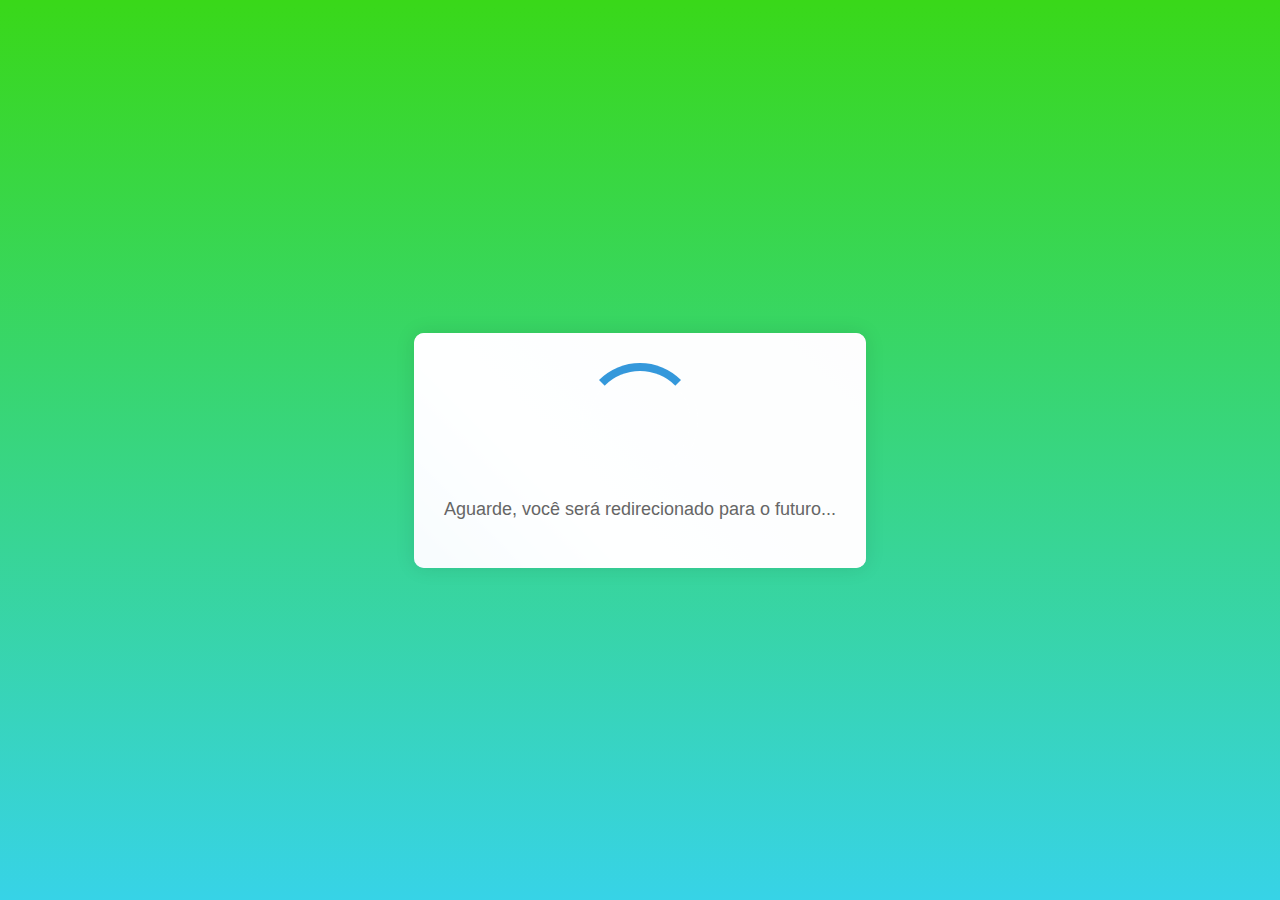
<file: index.html>
<!DOCTYPE html>
<html lang="en">
<head>
<meta charset="UTF-8">
<meta name="viewport" content="width=device-width, initial-scale=1.0">
<title>Redirecionando...</title>
<style>
    body {
        font-family: 'Segoe UI', Tahoma, Geneva, Verdana, sans-serif;
        background: linear-gradient(#39d819, #37d3e7);
        display: flex;
        justify-content: center;
        align-items: center;
        height: 100vh;
        margin: 0;
        overflow: hidden; /* Para esconder o overflow do body */
    }
    .loader {
        position: relative;
        text-align: center;
        background-color: #ffffffde;
        border-radius: 10px;
        padding: 30px;
        box-shadow: 0 0 20px rgba(0, 0, 0, 0.1);
        animation: fade-in 0.6s ease-out;
        overflow: hidden; /* Para esconder o overflow do loader */
    }
    @keyframes fade-in {
        from { opacity: 0; transform: translateY(-20px); }
        to { opacity: 1; transform: translateY(0); }
    }
    .loader .spinner {
        width: 100px;
        height: 100px;
        border-radius: 50%;
        border: 8px solid rgba(255, 255, 255, 0.3); /* Cor do anel de carregamento */
        border-top-color: #3498db; /* Cor do anel de carregamento na parte superior */
        animation: spin 1s linear infinite;
        position: relative;
        margin: 0 auto;
        margin-bottom: 20px;
    }
    @keyframes spin {
        to { transform: rotate(360deg); }
    }
    .loader p {
        margin-top: 20px;
        font-size: 18px;
        color: #666;
    }
    /* Animação de fundo */
    .background-animation {
        position: absolute;
        top: 0;
        left: 0;
        width: 100%;
        height: 100%;
        z-index: -1; /* Coloca a animação atrás do conteúdo */
        background: linear-gradient(45deg, #1c92d2, #f2fcfe, #e2e2e2, #f8f8f8); /* Cores da animação */
        background-size: 400% 400%; /* Tamanho do gradiente */
        animation: gradient-animation 15s ease infinite; /* Animação do gradiente */
    }
    @keyframes gradient-animation {
        0% {
            background-position: 0% 50%;
        }
        50% {
            background-position: 100% 50%;
        }
        100% {
            background-position: 0% 50%;
        }
    }
</style>
</head>
<body>
    <div class="loader">
        <div class="background-animation"></div>
        <div class="spinner"></div>
        <p>Aguarde, você será redirecionado para o futuro...</p>
    </div>

    <script>
        setTimeout(function() {
            window.location.href = "principal.html";
        }, 4000); // Redireciona após 3 segundos (3000 milissegundos)
    </script>
</body>
</html>
</file>
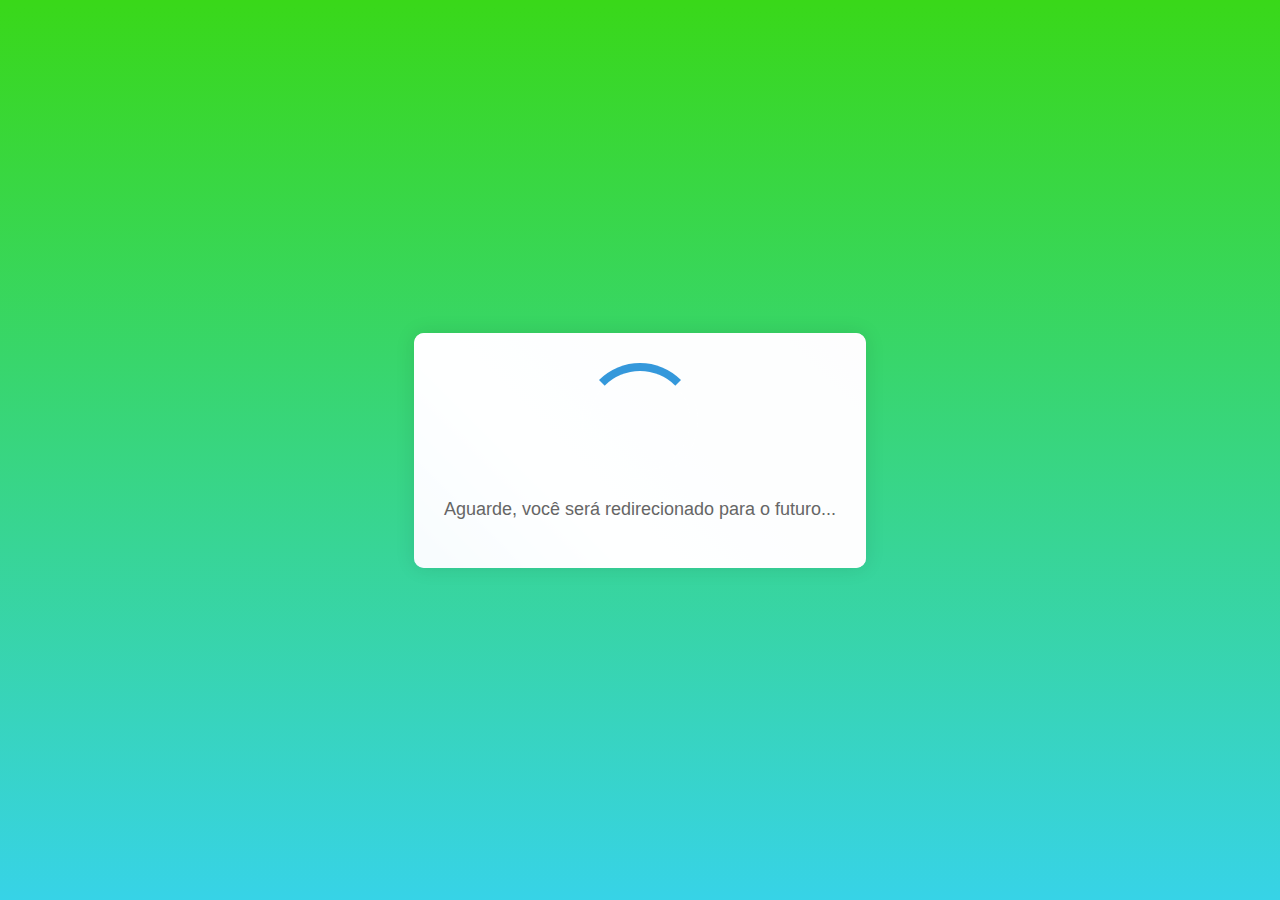
<file: carregamento.html>
<!DOCTYPE html>
<html lang="en">
<head>
<meta charset="UTF-8">
<meta name="viewport" content="width=device-width, initial-scale=1.0">
<title>Redirecionando...</title>
<style>
    body {
        font-family: 'Segoe UI', Tahoma, Geneva, Verdana, sans-serif;
        background: linear-gradient(#39d819, #37d3e7);
        display: flex;
        justify-content: center;
        align-items: center;
        height: 100vh;
        margin: 0;
        overflow: hidden; /* Para esconder o overflow do body */
    }
    .loader {
        position: relative;
        text-align: center;
        background-color: #ffffffde;
        border-radius: 10px;
        padding: 30px;
        box-shadow: 0 0 20px rgba(0, 0, 0, 0.1);
        animation: fade-in 0.6s ease-out;
        overflow: hidden; /* Para esconder o overflow do loader */
    }
    @keyframes fade-in {
        from { opacity: 0; transform: translateY(-20px); }
        to { opacity: 1; transform: translateY(0); }
    }
    .loader .spinner {
        width: 100px;
        height: 100px;
        border-radius: 50%;
        border: 8px solid rgba(255, 255, 255, 0.3); /* Cor do anel de carregamento */
        border-top-color: #3498db; /* Cor do anel de carregamento na parte superior */
        animation: spin 1s linear infinite;
        position: relative;
        margin: 0 auto;
        margin-bottom: 20px;
    }
    @keyframes spin {
        to { transform: rotate(360deg); }
    }
    .loader p {
        margin-top: 20px;
        font-size: 18px;
        color: #666;
    }
    /* Animação de fundo */
    .background-animation {
        position: absolute;
        top: 0;
        left: 0;
        width: 100%;
        height: 100%;
        z-index: -1; /* Coloca a animação atrás do conteúdo */
        background: linear-gradient(45deg, #1c92d2, #f2fcfe, #e2e2e2, #f8f8f8); /* Cores da animação */
        background-size: 400% 400%; /* Tamanho do gradiente */
        animation: gradient-animation 15s ease infinite; /* Animação do gradiente */
    }
    @keyframes gradient-animation {
        0% {
            background-position: 0% 50%;
        }
        50% {
            background-position: 100% 50%;
        }
        100% {
            background-position: 0% 50%;
        }
    }
</style>
</head>
<body>
    <div class="loader">
        <div class="background-animation"></div>
        <div class="spinner"></div>
        <p>Aguarde, você será redirecionado para o futuro...</p>
    </div>

    <script>
        setTimeout(function() {
            window.location.href = "index.html";
        }, 4000); // Redireciona após 3 segundos (3000 milissegundos)
    </script>
</body>
</html>
</file>
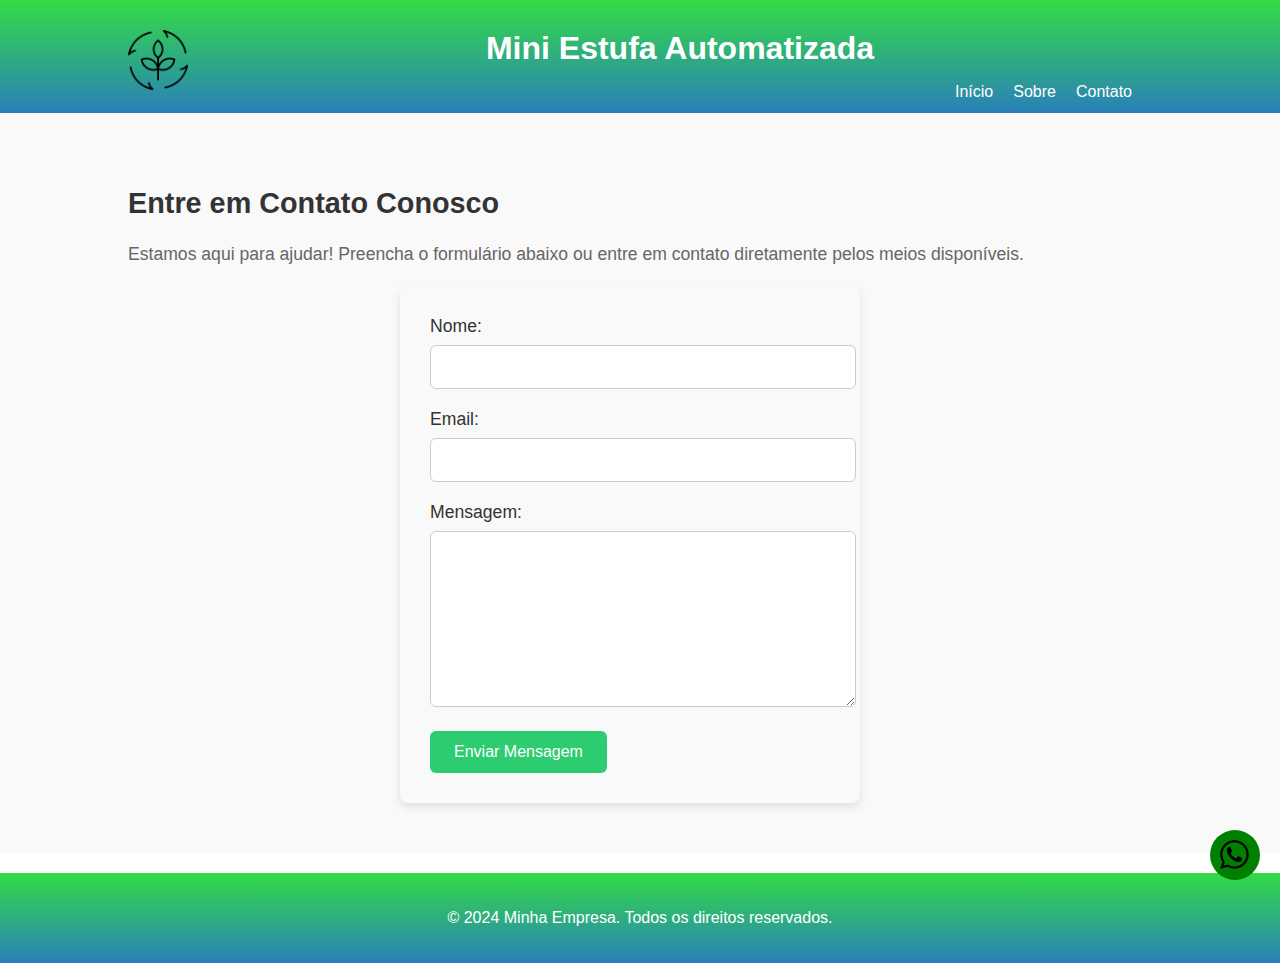
<file: contato.html>
<!DOCTYPE html>
<html lang="pt-BR">

<head>
    <meta charset="UTF-8">
    <meta name="viewport" content="width=device-width, initial-scale=1.0">
    <title>Contato - Mini Estufa TCC</title>
    <link rel="stylesheet" href="style.css">
    <style>
        /* Estilos adicionais apenas para esta página */
        .section-content {
            display: flex;
            justify-content: space-between;
            align-items: center;
        }

        .section-text {
            flex: 1 1 50%;
            margin-right: 20px;
        }

        form {
            max-width: 400px;
            margin: 0 auto;
            background-color: #f9f9f9;
            padding: 30px;
            border-radius: 8px;
            box-shadow: 0px 4px 8px rgba(0, 0, 0, 0.1);
        }

        form label {
            display: block;
            font-size: 1.1em;
            color: #333;
            margin-bottom: 8px;
        }

        form input,
        form textarea {
            width: 100%;
            padding: 12px;
            margin-bottom: 20px;
            border: 1px solid #ccc;
            border-radius: 6px;
            font-size: 1em;
            transition: border-color 0.3s ease-in-out;
        }

        form input:focus,
        form textarea:focus {
            outline: none;
            border-color: var(--cor-secundaria);
        }

        form textarea {
            resize: vertical;
            min-height: 150px;
        }

        form button {
            background-color: var(--cor-secundaria);
            color: white;
            border: none;
            padding: 12px 24px;
            border-radius: 6px;
            cursor: pointer;
            font-size: 1em;
            transition: background-color 0.3s ease-in-out;
        }

        form button:hover {
            background-color: var(--cor-primaria);
        }

        @media screen and (max-width: 768px) {
            .section-content {
                flex-direction: column;
            }
        }
    </style>
</head>

<body>
    <header>
        <div class="container">
            <img src="img/planta-logo.png" alt="Logotipo" class="logo">
            <h1>Mini Estufa Automatizada</h1>
            <nav>
                <ul>
                    <li><a href="contato.html">Contato</a></li>
                    <li><a href="sobre.html">Sobre</a></li>
                    <li><a href="index.html">Início</a></li>
                </ul>
            </nav>
        </div>
    </header>

    <section class="section">
        <div class="container">
            <div class="section-content">
                <div class="section-text">
                    <h2>Entre em Contato Conosco</h2>
                    <p>Estamos aqui para ajudar! Preencha o formulário abaixo ou entre em contato diretamente pelos meios disponíveis.</p>
                    <form action="#" method="POST">
                        <label for="nome">Nome:</label>
                        <input type="text" id="nome" name="nome" required>
                        
                        <label for="email">Email:</label>
                        <input type="email" id="email" name="email" required>
                        
                        <label for="mensagem">Mensagem:</label>
                        <textarea id="mensagem" name="mensagem" rows="4" required></textarea>
                        
                        <button type="submit" class="button">Enviar Mensagem</button>
                    </form>
                </div>
            </div>
        </div>
    </section>

    <footer>
        <div class="container">
            <p>&copy; 2024 Minha Empresa. Todos os direitos reservados.</p>
        </div>
    </footer>

    <a href="https://wa.me/55SEUNUMERO" target="_blank" class="whatsapp-btn" aria-label="WhatsApp">
        <img src="img/icons8.png" alt="Ícone do WhatsApp">
    </a>
    
</body>

</html>
</file>
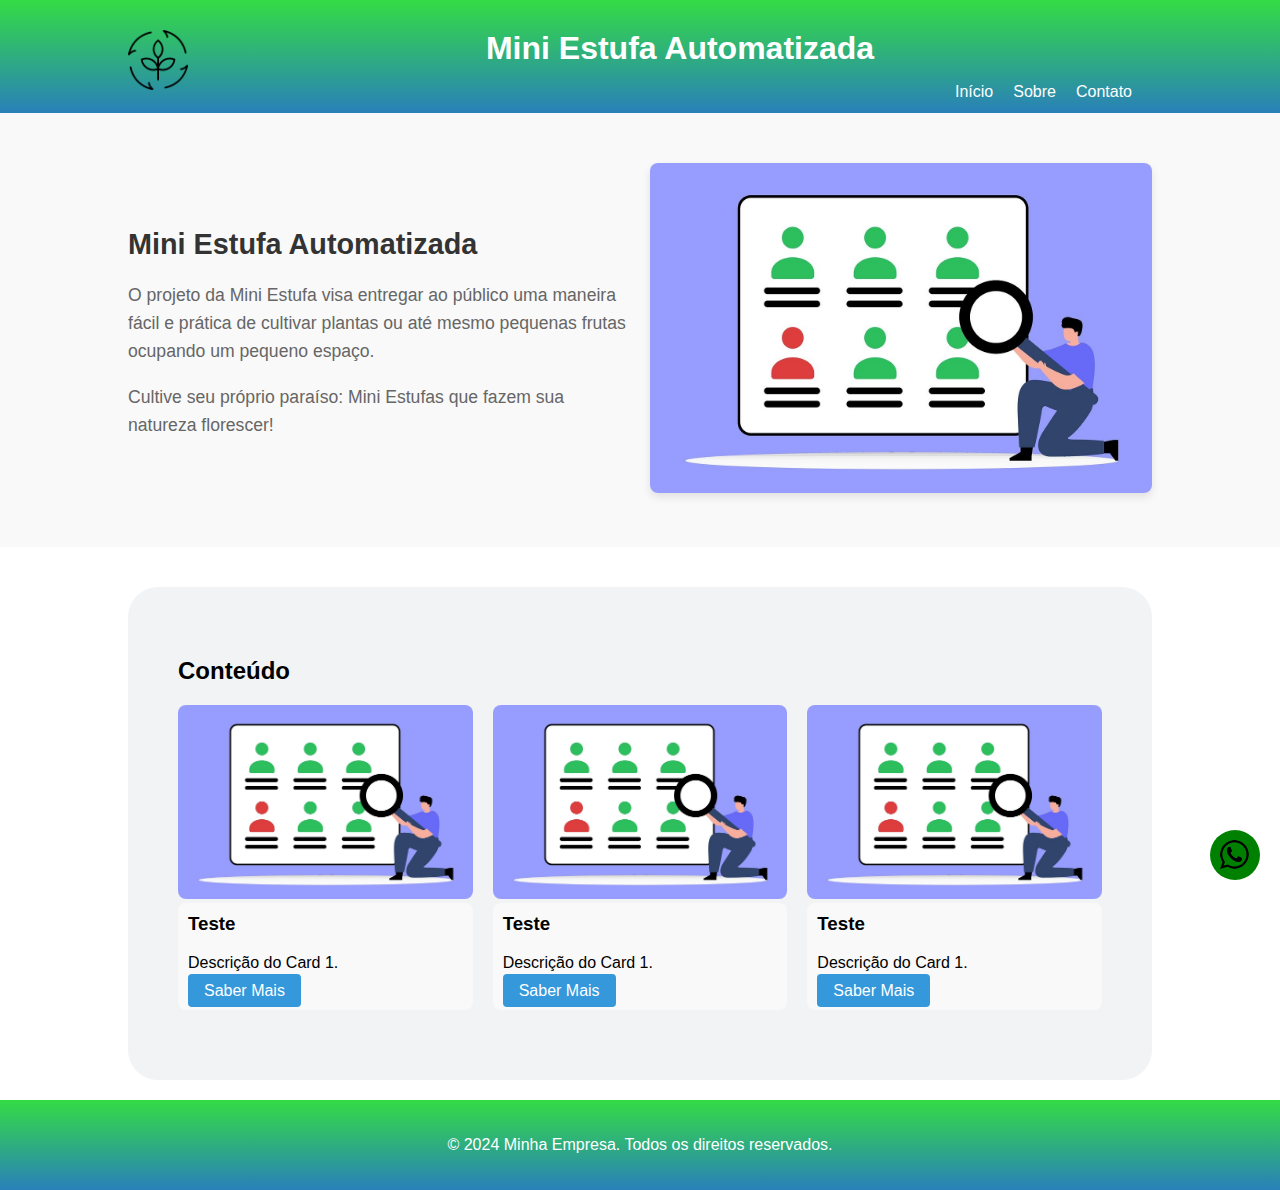
<file: principal.html>
<!DOCTYPE html>
<html lang="pt-BR">

<head>
    <meta charset="UTF-8">
    <meta name="viewport" content="width=device-width, initial-scale=1.0">
    <title>Mini Estufa TCC</title>
    <link rel="stylesheet" href="style.css">
</head>

<body>
    <header>
        <div class="container">
            <img src="img/planta-logo.png" alt="Logotipo" class="logo">
            <h1>Mini Estufa Automatizada</h1>
            <nav>
                <ul>
                    <li><a href="contato.html">Contato</a></li>
                    <li><a href="sobre.html">Sobre</a></li>
                    <li><a href="index.html">Início</a></li>
                </ul>
            </nav>
        </div>
    </header>

    <section class="section">
        <div class="container">
            <div class="section-content">
                <div class="section-text">
                    <h2>Mini Estufa Automatizada</h2>
                    <p>O projeto da Mini Estufa visa entregar ao público uma maneira fácil e prática de cultivar plantas ou até mesmo pequenas frutas ocupando um pequeno espaço.</p>
                    <p>Cultive seu próprio paraíso: Mini Estufas que fazem sua natureza florescer!</p>
                </div>
                <div class="section-image">
                    <img src="img/data-8595837_1280.jpg" alt="Imagem da Seção">
                </div>
            </div>
        </div>
    </section>


    <main>
        <div class="container">

            <section class="content">
                <h2>Conteúdo</h2>
                <div class="gallery">
                    <div class="card">
                        <img src="img/data-8595837_1280.jpg" alt="Imagem 1">
                        <div class="card-info">
                            <h3>Teste</h3>
                            <p>Descrição do Card 1.</p>
                            <a href="#" class="button">Saber Mais</a>
                        </div>
                    </div>
                    <div class="card">
                        <img src="img/data-8595837_1280.jpg" alt="Imagem 1">
                        <div class="card-info">
                            <h3>Teste</h3>
                            <p>Descrição do Card 1.</p>
                            <a href="#" class="button">Saber Mais</a>
                        </div>
                    </div>
                    <div class="card">
                        <img src="img/data-8595837_1280.jpg" alt="Imagem 1">
                        <div class="card-info">
                            <h3>Teste</h3>
                            <p>Descrição do Card 1.</p>
                            <a href="#" class="button">Saber Mais</a>
                        </div>
                    </div>
                    <!-- Repita o bloco abaixo para cada imagem -->
                    <!-- <div class="card">
                        <img src="imagem2.jpg" alt="Imagem 2">
                        <div class="card-info">
                            <h3>Título do Card 2</h3>
                            <p>Descrição do Card 2.</p>
                            <button>Saber Mais</button>
                        </div>
                    </div> -->
                </div>
            </section>
        </div>
    </main>

    <footer>
        <div class="container">
            <p>&copy; 2024 Minha Empresa. Todos os direitos reservados.</p>
        </div>
    </footer>

    <a href="https://wa.me/5544984293313?text=Olá%20queria%20saber%20mais%20sobre%20a%20Estufa%20Automatizada
    " target="_blank" class="whatsapp-btn">
        <img src="img/icons8.png" alt="Ícone do WhatsApp">
    </a>
    
</body>

</html>
</file>
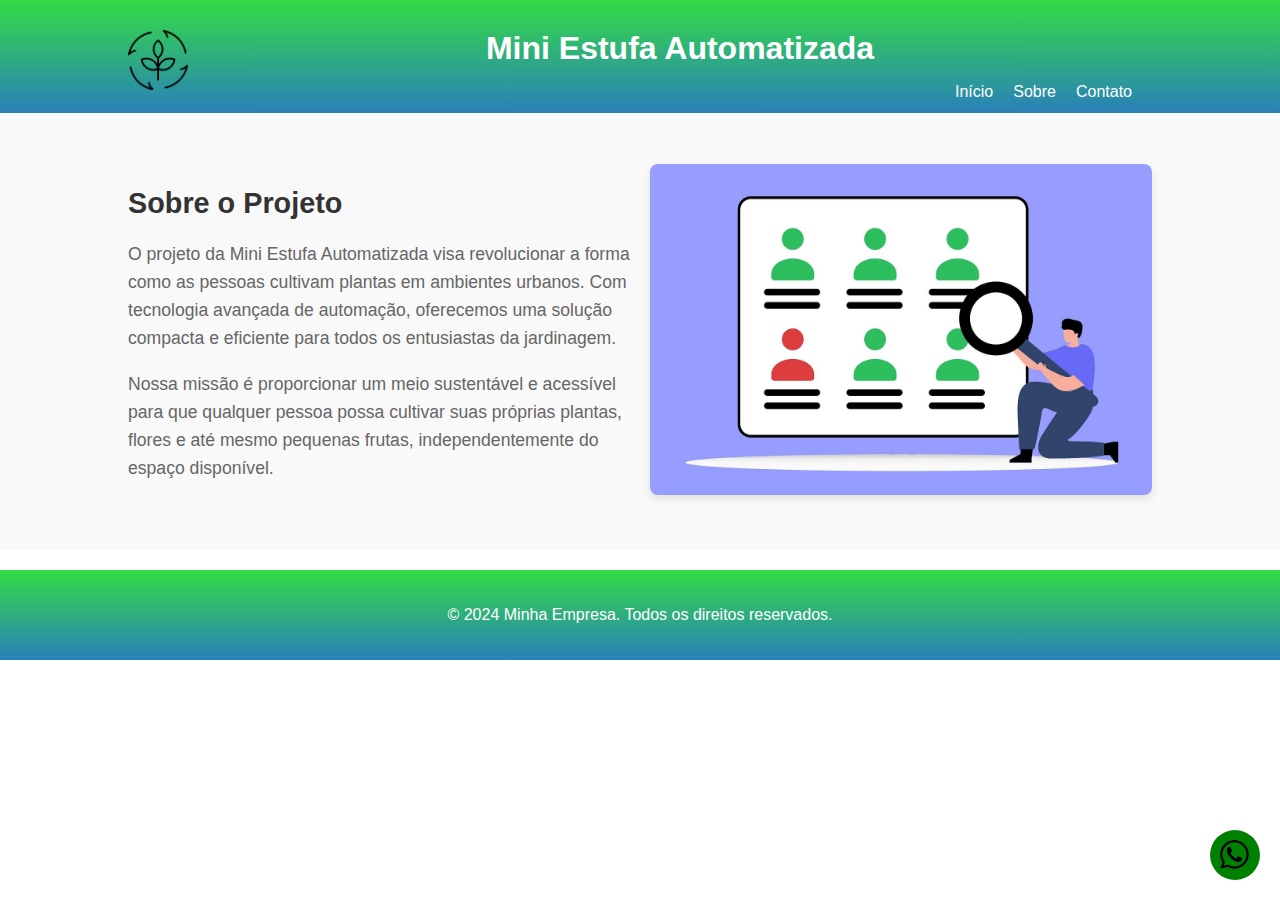
<file: sobre.html>
<!DOCTYPE html>
<html lang="pt-BR">

<head>
    <meta charset="UTF-8">
    <meta name="viewport" content="width=device-width, initial-scale=1.0">
    <title>Sobre o Projeto - Mini Estufa TCC</title>
    <link rel="stylesheet" href="style.css">
</head>

<body>
    <header>
        <div class="container">
            <img src="img/planta-logo.png" alt="Logotipo" class="logo">
            <h1>Mini Estufa Automatizada</h1>
            <nav>
                <ul>
                    <li><a href="contato.html">Contato</a></li>
                    <li><a href="sobre.html">Sobre</a></li>
                    <li><a href="index.html">Início</a></li>
                </ul>
            </nav>
        </div>
    </header>

    <section class="section">
        <div class="container">
            <div class="section-content">
                <div class="section-text">
                    <h2>Sobre o Projeto</h2>
                    <p>O projeto da Mini Estufa Automatizada visa revolucionar a forma como as pessoas cultivam plantas em ambientes urbanos. Com tecnologia avançada de automação, oferecemos uma solução compacta e eficiente para todos os entusiastas da jardinagem.</p>
                    <p>Nossa missão é proporcionar um meio sustentável e acessível para que qualquer pessoa possa cultivar suas próprias plantas, flores e até mesmo pequenas frutas, independentemente do espaço disponível.</p>
                </div>
                <div class="section-image">
                    <img src="img/data-8595837_1280.jpg" alt="Imagem da Seção">
                </div>
            </div>
        </div>
    </section>

    <footer>
        <div class="container">
            <p>&copy; 2024 Minha Empresa. Todos os direitos reservados.</p>
        </div>
    </footer>

    <a href="https://wa.me/55SEUNUMERO" target="_blank" class="whatsapp-btn" aria-label="WhatsApp">
        <img src="img/icons8.png" alt="Ícone do WhatsApp">
    </a>
    
</body>

</html>
</file>
<file: style.css>
:root {
    --cor-primaria: #34db45; /* Cor principal */
    --cor-secundaria: #2ecc71; /* Cor secundária */
    --fonte-principal: 'Roboto', sans-serif; /* Fonte principal */
}


body {
    font-family: var(--fonte-principal);
    margin: 0;
    padding: 0;
}

.container {
    width: 80%;
    margin: 0 auto;
}

header {
    background: linear-gradient(to bottom, var(--cor-primaria), #2980b9);
    color: white;
    padding: 30px 0;
    text-align: center;
}
.logo {
    width: 60px; /* Defina a largura desejada para o logotipo */
    height: auto; /* Isso garante que a proporção da imagem seja mantida */
    display: block; /* Isso remove qualquer espaço extra ao redor da imagem */
    float: left; /* Isso alinha a imagem à esquerda */
    margin-right: 20px; /* Adiciona um espaçamento à direita da imagem */
}


header h1 {
    margin: 0;
    font-size: 2em;
}

nav ul {
    list-style-type: none;
    padding: 0;
}

nav ul li {
    display: inline-flex;
    margin-right: 20px;
    float: right;
   
}

nav ul li a {
    color: white;
    text-decoration: none;
}


section {
    background-color: #f9f9f9;
    padding: 50px 0;
    max-width: 100%;
    overflow: hidden;
    padding: 50px 0;
}

.section-content {
    display: flex;
    flex-wrap: wrap;
    justify-content: space-between;
    align-items: center; 
    
}

.section-text {
    flex: 1 1 300px;
    margin-right: 20px;
}

.section-text h2 {
    font-size: 1.8em;
    margin-bottom: 20px;
    color: #333;
}

.section-text p {
    font-size: 1.1em;
    line-height: 1.6;
    color: #666;
}

.section-image {
    flex: 1 1 300px;
    max-width: 100%;
    text-align: center;
}

.section-image img {
    max-width: 100%;
    height: auto;
    border-radius: 8px;
    box-shadow: 0px 4px 8px rgba(0, 0, 0, 0.1);
}


main {
    padding: 20px 0;
}

section {
    margin-bottom: 20px;
}

.content{
    background-color: #f1f3f4;
    padding: 50px;
    margin: 0px;
    border-radius: 30px;    
    
}
.content img {
    max-width: 100%;
    height: auto;
}

footer {
    background: linear-gradient(to bottom, var(--cor-primaria), #2980b9);
    color: white;
    text-align: center;
    padding: 20px 0;
}
.container {
    width: 80%;
    margin: 0 auto;
}

.content .gallery {
    display: grid;
    grid-template-columns: repeat(auto-fit, minmax(250px, 1fr));
    grid-gap: 20px;
    justify-items: center;
    align-items: center;
    margin-bottom: 20px;
}

.content .gallery .card {
    width: 100%;
}

.content .gallery .card img {
    width: 100%;
    border-radius: 8px;
}

.content .gallery .card .card-info {
    background-color: #f9f9f9;
    padding: 10px;
    border-radius: 8px;
}

.content .gallery .card .card-info h3 {
    margin-top: 0;
}

.content .gallery .card .card-info p {
    margin-bottom: 10px;
}

.content .gallery .card .card-info .button {
    background-color: #3498db;
    color: white;
    border: none;
    padding: 8px 16px;
    border-radius: 4px;
    cursor: pointer;
    text-decoration: none; /* Remover sublinhado do link */
}


@media screen and (max-width: 768px) {
    .content .gallery img {
        width: calc(50% - 10px);
    }
}

@media screen and (max-width: 480px) {
    .content .gallery img {
        width: 100%;
    }
}


/*Whatz contato*/

.whatsapp-btn {
    position: fixed;
    bottom: 20px;
    right: 20px;
    width: 50px;
    height: 50px;
    background-color: green; /* Cor de fundo do botão */
    border-radius: 50%;
    display: flex;
    justify-content: center;
    align-items: center;
    }
    
    .whatsapp-btn img {
    width: 70%; /* Tamanho do ícone do WhatsApp */
    }
</file>
